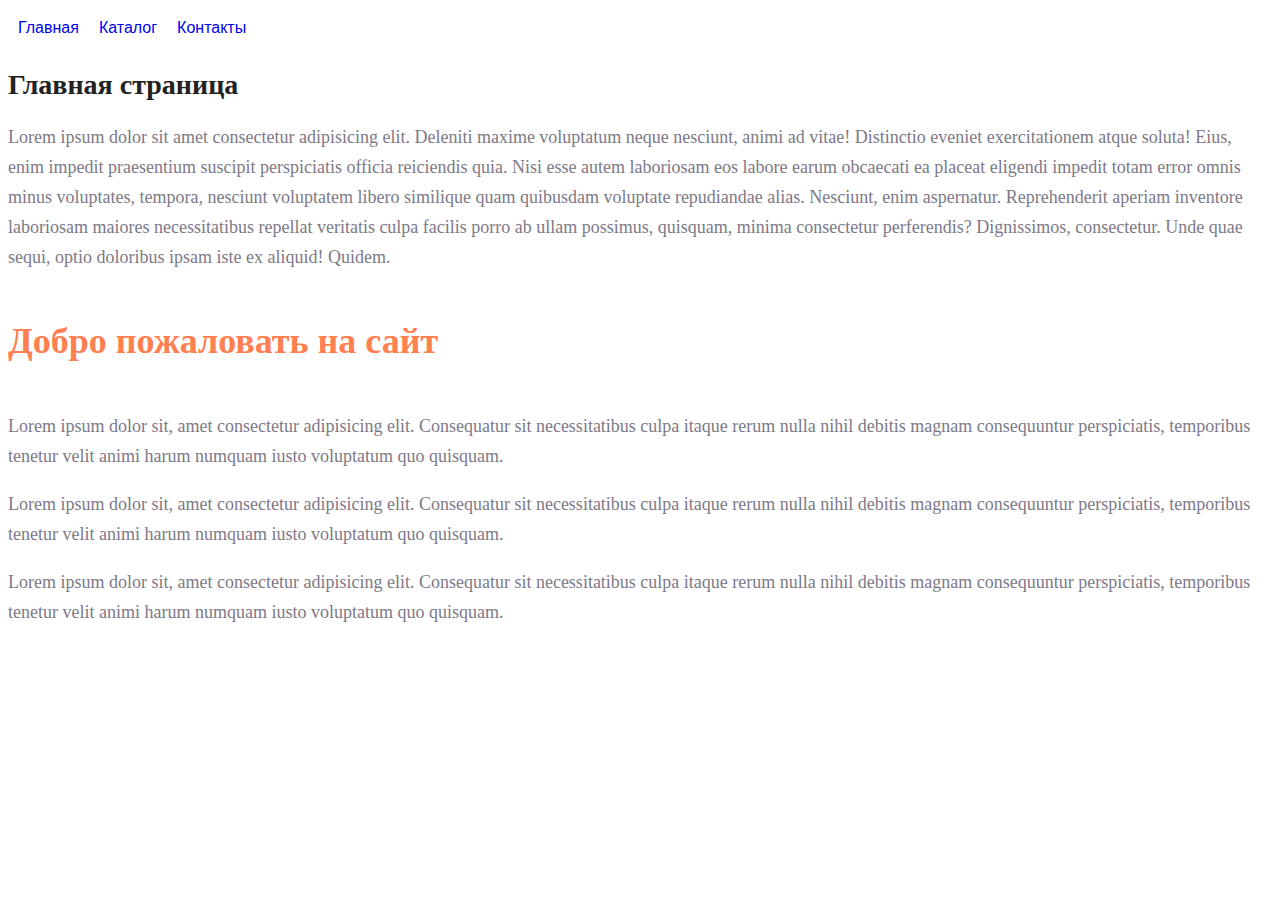
<file: base_project/index.html>
<!DOCTYPE html>
<html lang="en">
<head>
    <meta charset="UTF-8">
    <meta name="viewport" content="width=device-width, initial-scale=1.0">
    <link rel = "stylesheet" href = "./css/style.css">
    <title>Домашнее задание к семинару 2</title>
</head>
<body>
    <nav>
        <li class = "link"><a href="index.html">Главная</a></li>
        <li class = "link"><a href="./catalog/catalog.html">Каталог</a></li>
        <li class = "link"><a href="./contacts/contacts.html">Контакты</a></li>
    </nav>
    <h1 class = "header1">Главная страница</h1>
    <p class="paragraph">Lorem ipsum dolor sit amet consectetur adipisicing elit. Deleniti maxime voluptatum neque nesciunt, animi ad vitae! Distinctio eveniet exercitationem atque soluta! Eius, enim impedit praesentium suscipit perspiciatis officia reiciendis quia.
    Nisi esse autem laboriosam eos labore earum obcaecati ea placeat eligendi impedit totam error omnis minus voluptates, tempora, nesciunt voluptatem libero similique quam quibusdam voluptate repudiandae alias. Nesciunt, enim aspernatur.
    Reprehenderit aperiam inventore laboriosam maiores necessitatibus repellat veritatis culpa facilis porro ab ullam possimus, quisquam, minima consectetur perferendis? Dignissimos, consectetur. Unde quae sequi, optio doloribus ipsam iste ex aliquid! Quidem.</p>
    <h2 class = "header2">Добро пожаловать на сайт</h2>
    <p class="paragraph">Lorem ipsum dolor sit, amet consectetur adipisicing elit. Consequatur sit necessitatibus culpa itaque rerum nulla nihil debitis magnam consequuntur perspiciatis, temporibus tenetur velit animi harum numquam iusto voluptatum quo quisquam.</p>
    <p class="paragraph">Lorem ipsum dolor sit, amet consectetur adipisicing elit. Consequatur sit necessitatibus culpa itaque rerum nulla nihil debitis magnam consequuntur perspiciatis, temporibus tenetur velit animi harum numquam iusto voluptatum quo quisquam.</p>
    <p class="paragraph">Lorem ipsum dolor sit, amet consectetur adipisicing elit. Consequatur sit necessitatibus culpa itaque rerum nulla nihil debitis magnam consequuntur perspiciatis, temporibus tenetur velit animi harum numquam iusto voluptatum quo quisquam.</p>
</body>
</html>
</file>
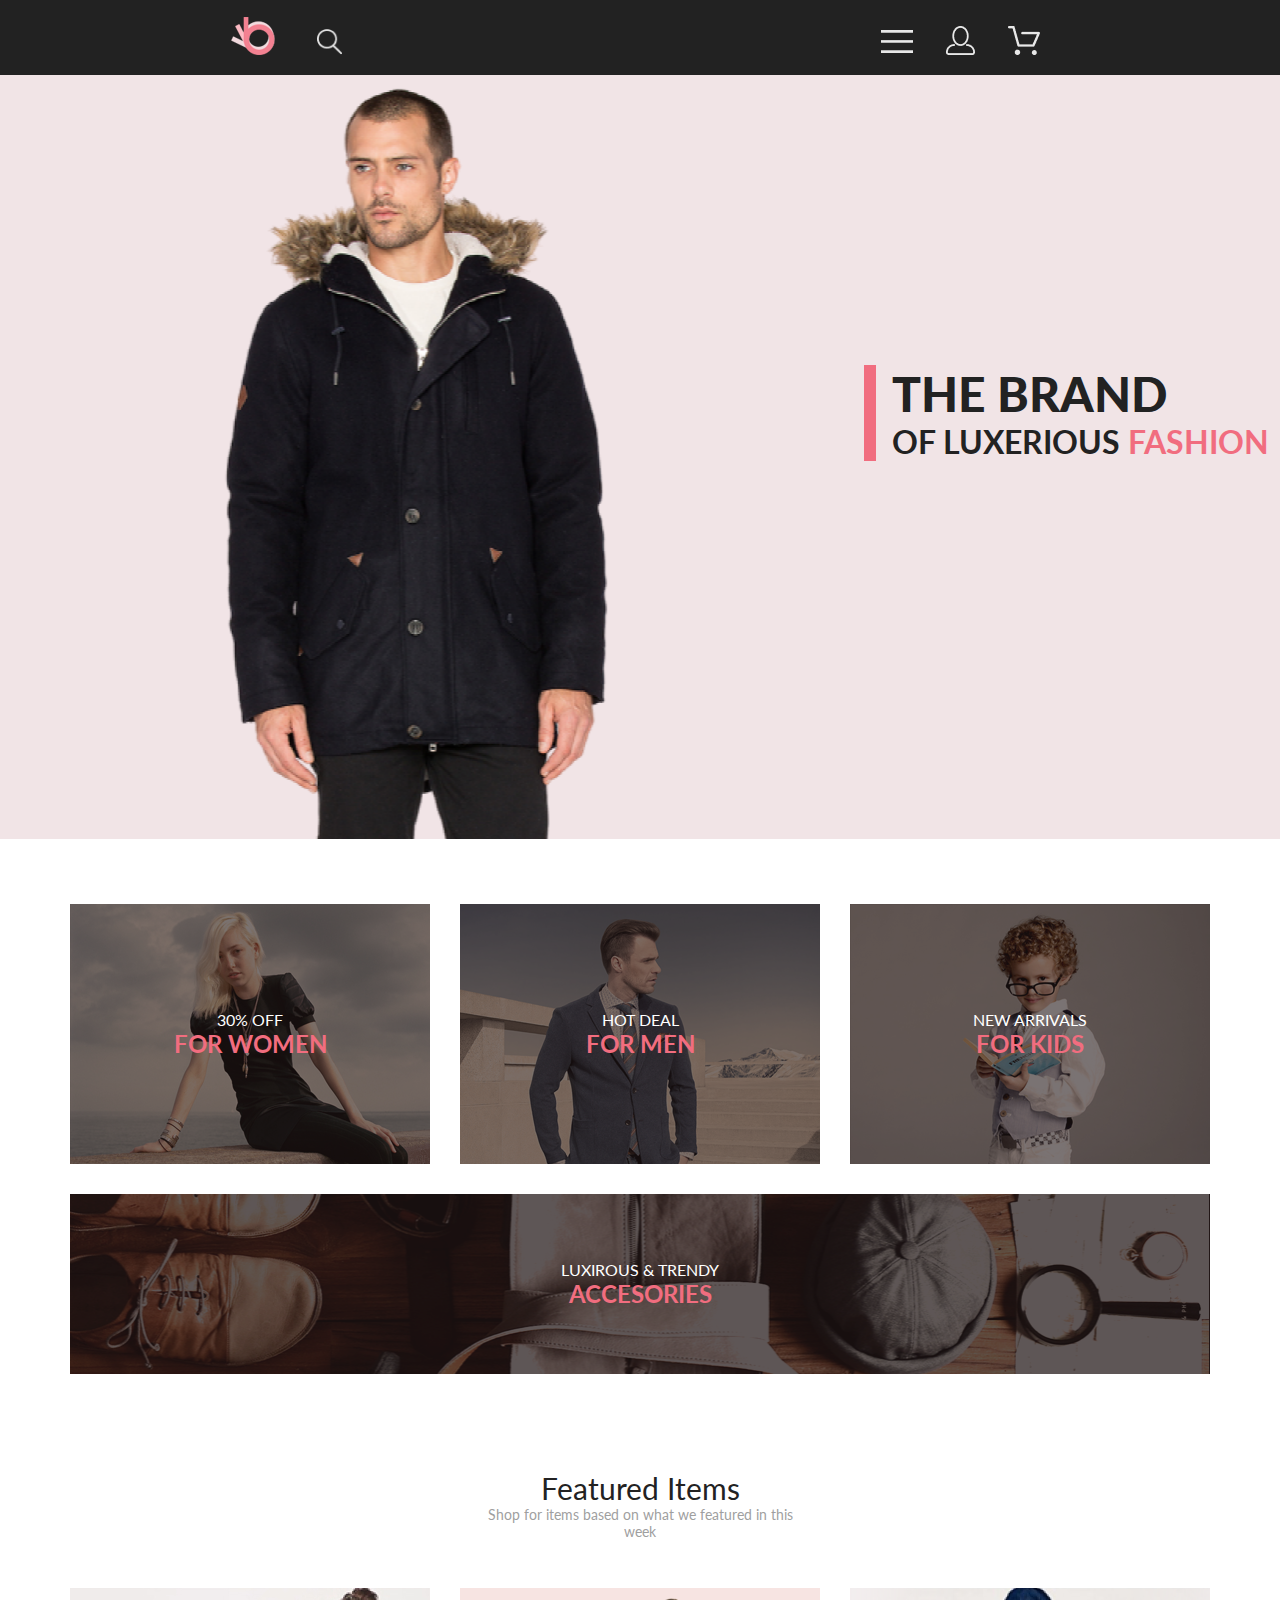
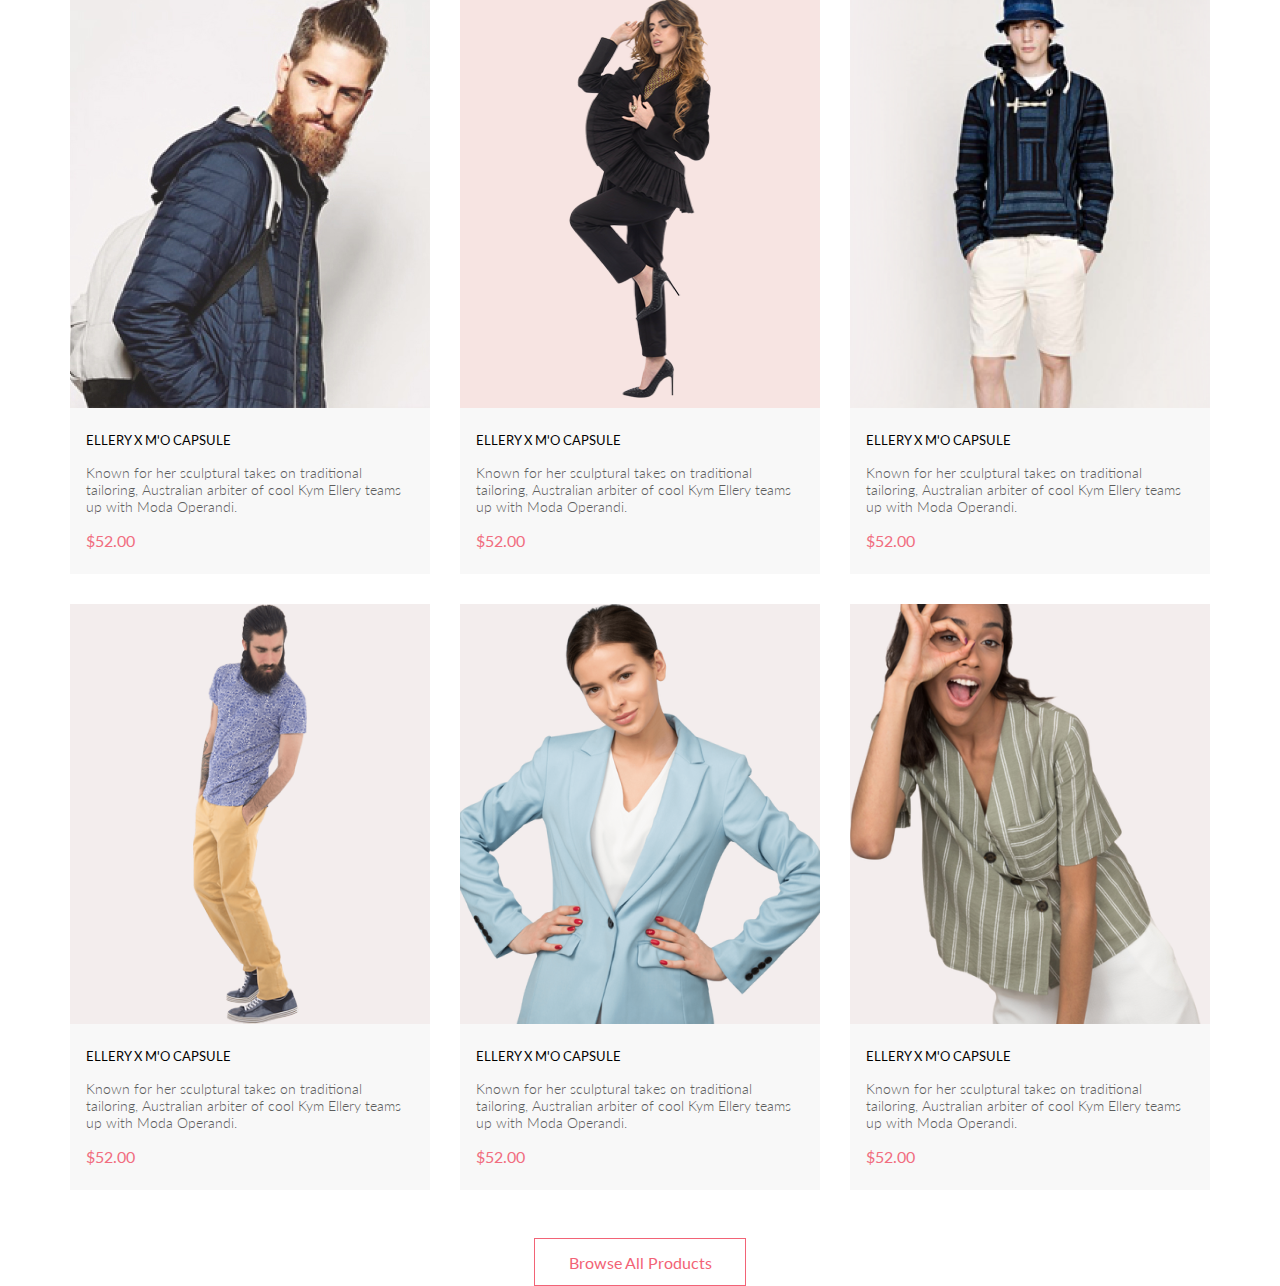
<file: DigitalMarketing/index.html>
<!DOCTYPE html>
<html lang="en">
<head>
    <meta charset="UTF-8">
    <meta name="viewport" content="width=device-width, initial-scale=1.0">
    <link rel = "stylesheet" href = "./css/styles.css">
    <link href='https://fonts.googleapis.com/css?family=Lato:400,700' rel='stylesheet' type='text/css'>

    <title>Digital Marketing</title>
</head>
<body>
    <div class = "menu">
        <div class = "menu_left_group">
            <img class = "menu_logo" src = "./img/menu-logo.png">
            <img class = "menu_loupe" src = "./img/menu-loupe.png">            
        </div>
        <div class = "menu_right_group">
            <img class = "menu_button" src = "./img/menu-button.png">
        </div>

    </div>
    <header class = "header">
        <img class = "header_logo" src = "./img/header_logo.png">
        <div class = "header_title">
            <h1 class = "header_title_large_text">
                THE BRAND
            </h1>
            <h1 class = "header_title_small_text">
                OF LUXERIOUS <span class = "header_title_small_text_colored">FASHION</span>
            </h1>
        </div>
    </header>
    <div class = "cards">
        <div class = "card">
            <img class = "small_card_img" src = "./img/card1.png">
            <div class = "card_title">
                <h2 class = "card_title_text_small">30% OFF</h2>
                <h2 class = "card_title_text_large">FOR WOMEN</h2> 
            </div>
        </div>
        <div class = "card">
            <img class = "small_card_img" src = "./img/card2.png">
            <div class = "card_title">
                <h2 class = "card_title_text_small">HOT DEAL</h2>
                <h2 class = "card_title_text_large">FOR MEN</h2> 
            </div>      
        </div>
        <div class = "card">
            <img class = "small_card_img" src = "./img/card3.png">
            <div class = "card_title">
                <h2 class = "card_title_text_small">NEW ARRIVALS</h2>
                <h2 class = "card_title_text_large">FOR KIDS</h2> 
            </div> 
        </div>
        <div class = "bottom card">
            <img class = "large_card_img" src = "./img/card4.png">
            <div class = "card_title">
                <h2 class = "card_title_text_small">LUXIROUS & TRENDY</h2>
                <h2 class = "card_title_text_large">ACCESORIES</h2> 
            </div> 
        </div>
    </div>
    <div class = "featured_items">
        <h2 class = "featured_items_large_text">Featured Items</h2>
        <h2 class = "featured_items_small_text">Shop for items based on what we featured in this week</h2>
    </div>
    <div class = "items">
        <div>
            <div class = "item_image">
                <img src = "./img/item1.jpg">
            </div>
            <div class = "item_description">
                <h2 class = "item_description_title">ELLERY X M'O CAPSULE</h2>
                <h2 class = "item_description_text">Known for her sculptural takes on traditional tailoring, Australian arbiter of cool Kym Ellery teams up with Moda Operandi.</h2>
                <h2 class = "item_description_price">$52.00</h2>
            </div>
        </div>
        <div>
            <div class = "item_image">
                <img src = "./img/item2.png">
            </div>
            <div class = "item_description">
                <h2 class = "item_description_title">ELLERY X M'O CAPSULE</h2>
                <h2 class = "item_description_text">Known for her sculptural takes on traditional tailoring, Australian arbiter of cool Kym Ellery teams up with Moda Operandi.</h2>
                <h2 class = "item_description_price">$52.00</h2>
            </div>
        </div>
        <div>
            <div class = "item_image">
                <img src = "./img/item3.png">
            </div>
            <div class = "item_description">
                <h2 class = "item_description_title">ELLERY X M'O CAPSULE</h2>
                <h2 class = "item_description_text">Known for her sculptural takes on traditional tailoring, Australian arbiter of cool Kym Ellery teams up with Moda Operandi.</h2>
                <h2 class = "item_description_price">$52.00</h2>
            </div>
        </div>
        <div>
            <div class = "item_image">
                <img src = "./img/item4.png">
            </div>
            <div class = "item_description">
                <h2 class = "item_description_title">ELLERY X M'O CAPSULE</h2>
                <h2 class = "item_description_text">Known for her sculptural takes on traditional tailoring, Australian arbiter of cool Kym Ellery teams up with Moda Operandi.</h2>
                <h2 class = "item_description_price">$52.00</h2>
            </div>
        </div>
        
        <div>
            <div class = "item_image">
                <img src = "./img/item5.png">
            </div>
            <div class = "item_description">
                <h2 class = "item_description_title">ELLERY X M'O CAPSULE</h2>
                <h2 class = "item_description_text">Known for her sculptural takes on traditional tailoring, Australian arbiter of cool Kym Ellery teams up with Moda Operandi.</h2>
                <h2 class = "item_description_price">$52.00</h2>
            </div>
        </div>
        <div>
            <div class = "item_image">
                <img src = "./img/item6.png">
            </div>
            <div class = "item_description">
                <h2 class = "item_description_title">ELLERY X M'O CAPSULE</h2>
                <h2 class = "item_description_text">Known for her sculptural takes on traditional tailoring, Australian arbiter of cool Kym Ellery teams up with Moda Operandi.</h2>
                <h2 class = "item_description_price">$52.00</h2>
            </div>
        </div>
    </div>
    <button class = "browse">Browse All Products</button>
</body>
</html>
</file>
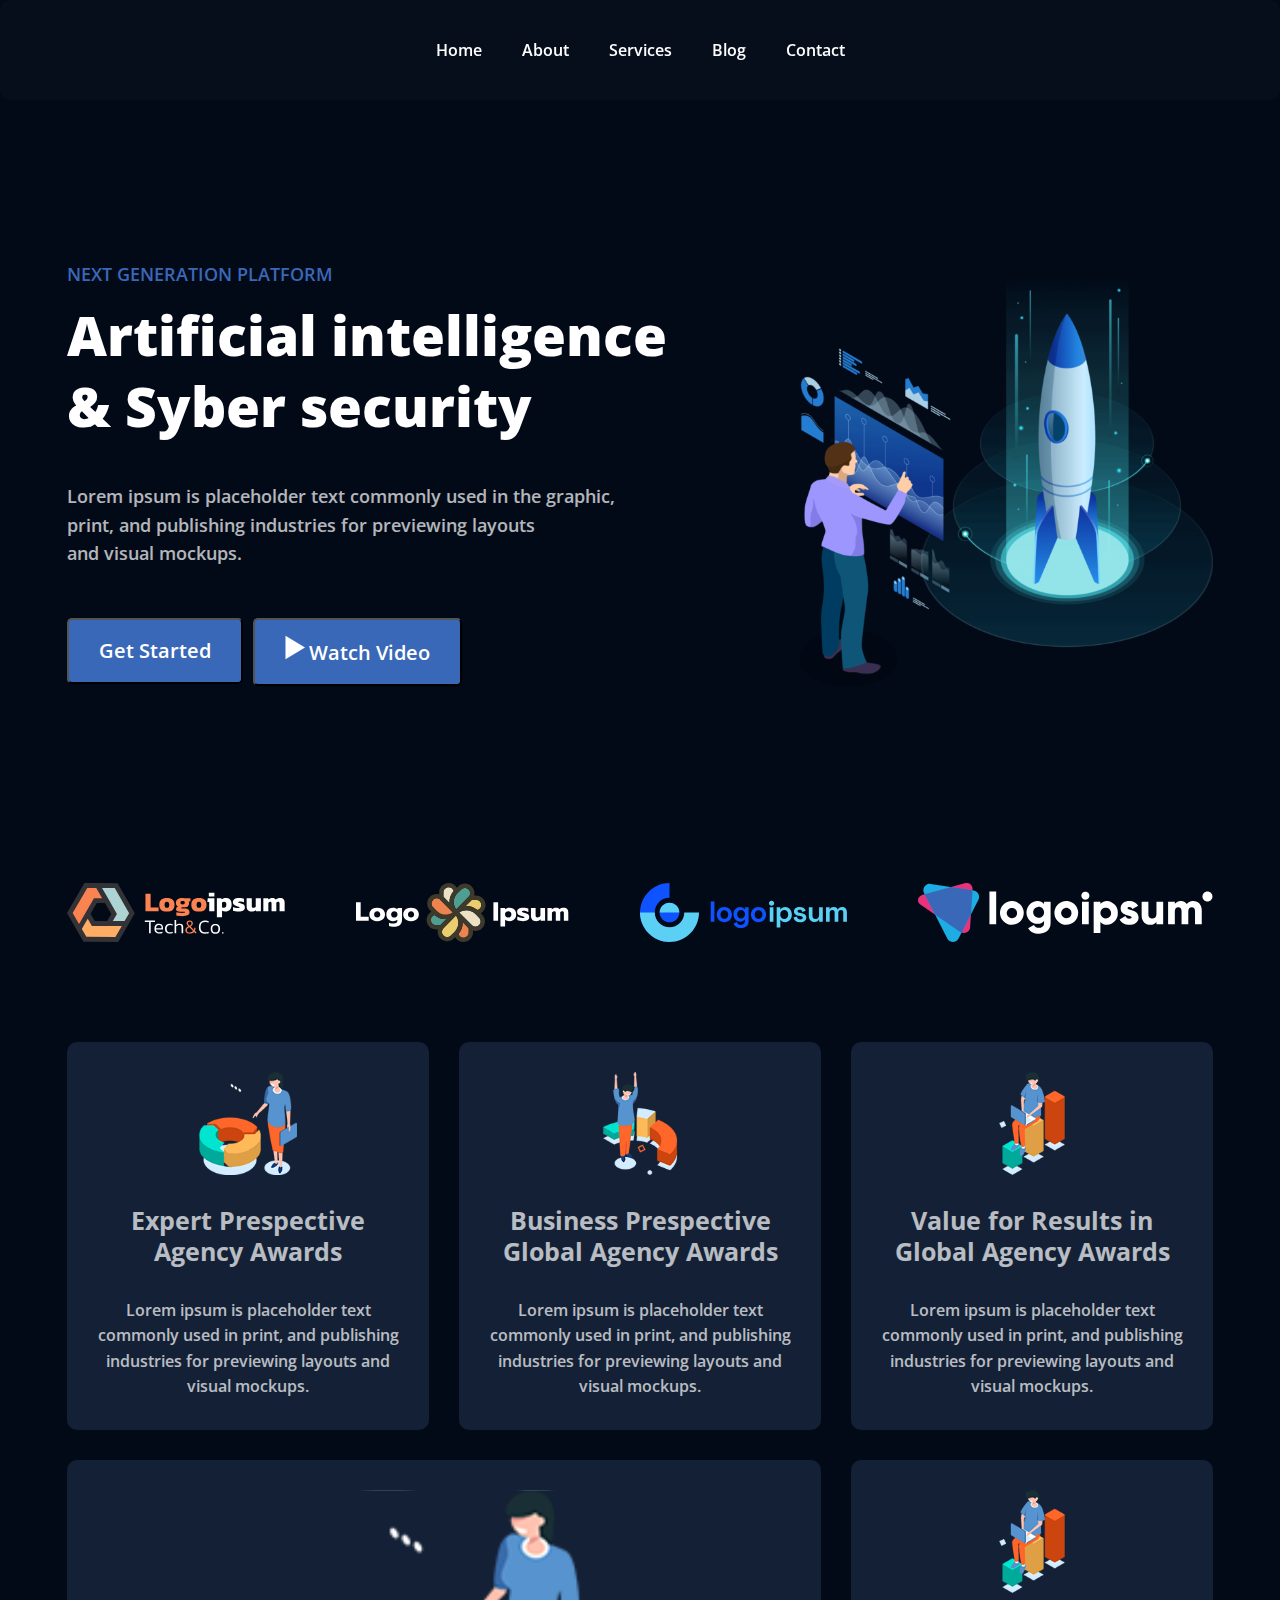
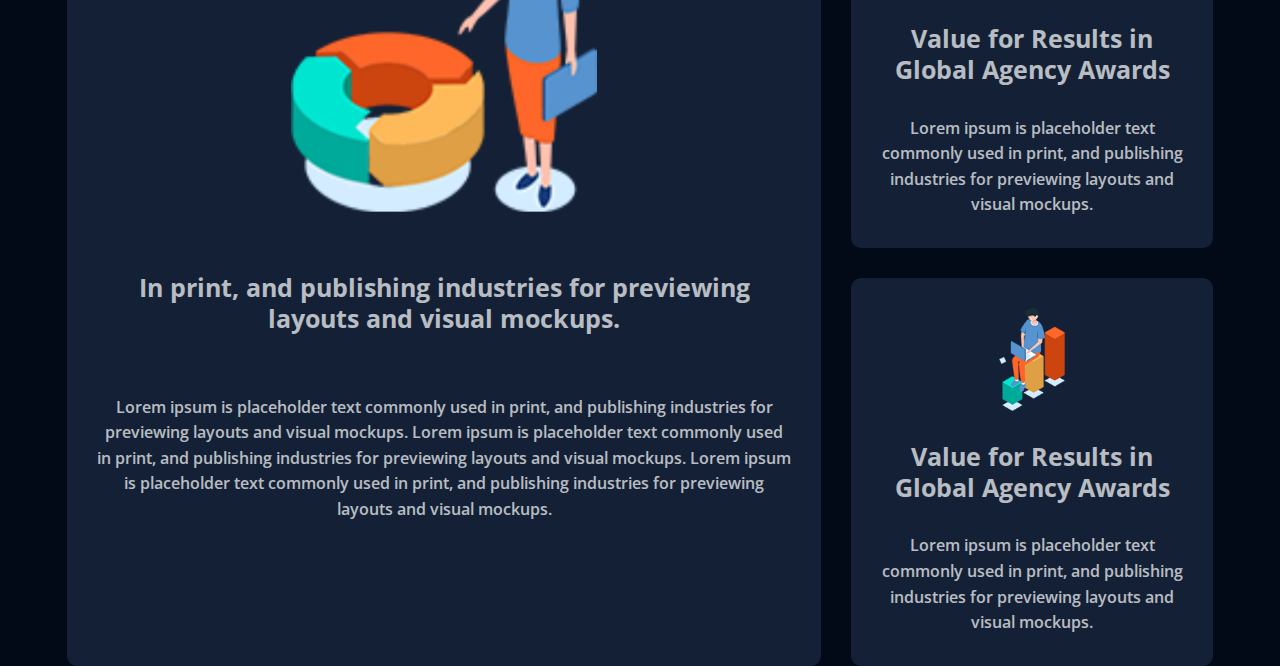
<file: Workshop3/index.html>
<!DOCTYPE html>
<html lang="en">
<head>
    <meta charset="UTF-8">
    <meta name="viewport" content="width=device-width, initial-scale=1.0">
    <link rel = "stylesheet" href = ".\css\style.css">
    <link href="https://fonts.googleapis.com/css?family=Open+Sans:400,600,300" rel="stylesheet" type="text/css">
    <title>Семинар 4</title>
</head>
<body>
    <header class = "header">
            <a class = "nav_item" href = "#">Home</a>
            <a class = "nav_item" href = "#">About</a>
            <a class = "nav_item" href = "#">Services</a>
            <a class = "nav_item" href = "#">Blog</a>
            <a class = "nav_item" href = "#">Contact</a>
    </header>
    <div class = "content_centering"> 
        <div class = "content">    
            <div class = "main_content"> 
                <div class = "left_column">
                    <div class = "bla_bla_bla">
                        next generation platform
                    </div>
                    <div class = "title">
                        <p>Artificial intelligence</p>
                        <p>& Syber security</p>
                    </div>
                    <div class = "text">
                        <p>Lorem ipsum is placeholder text commonly used in the graphic,</p>
                        <p>print, and publishing industries for previewing layouts</p>
                        <p>and visual mockups.</p>
                    </div>
                    <div class = "buttons">
                        <button class = "button">
                            <span class = "button_text">Get Started</span>
                        </button>
                        <button class = "button">
                            <img src = "./img/button.svg">
                            <span class = "button_text">Watch Video</span>
                        </button>
                    </div>
                </div>
                <div class = "rocket">
                    <img src = "./img/Rocket.svg">
                </div>
            </div>
            
            <div class = "footer">
                <img src = "./img/logo1.svg">
                <img src = "./img/logo2.svg">
                <img src = "./img/logo3.svg">
                <img src = "./img/logo4.svg">
            </div>

            <div class = "cards">
                <div class = "small_card">
                    <img class = "small_card_image" src = "./img/Card1.svg">
                    <h2 class = "small_card_title">
                        Expert Prespective Agency Awards
                    </h2>
                    <p class = "small_card_text">
                        Lorem ipsum is placeholder text commonly used in print, and publishing industries for previewing layouts and visual mockups.
                    </p>
                </div>
                <div class = "small_card">
                    <img class = "small_card_image" src = "./img/Card2.svg">
                    <h2 class = "small_card_title">
                        Business Prespective Global Agency Awards
                    </h2>
                    <p class = "small_card_text">
                        Lorem ipsum is placeholder text commonly used in print, and publishing industries for previewing layouts and visual mockups.
                    </p>
                </div>
                <div class = "small_card">
                    <img class = "small_card_image" src = "./img/Card3.svg">
                    <h2 class = "small_card_title">
                        Value for Results in Global Agency Awards
                    </h2>
                    <p class = "small_card_text">
                        Lorem ipsum is placeholder text commonly used in print, and publishing industries for previewing layouts and visual mockups.
                    </p>
                </div>
                <div class = "small_card">
                    <img class = "small_card_image" src = "./img/Card3.svg">
                    <h2 class = "small_card_title">
                        Value for Results in Global Agency Awards
                    </h2>
                    <p class = "small_card_text">
                        Lorem ipsum is placeholder text commonly used in print, and publishing industries for previewing layouts and visual mockups.
                    </p>
                </div>
                <div class = "small_card">
                    <img class = "small_card_image" src = "./img/Card3.svg">
                    <h2 class = "small_card_title">
                        Value for Results in Global Agency Awards
                    </h2>
                    <p class = "small_card_text">
                        Lorem ipsum is placeholder text commonly used in print, and publishing industries for previewing layouts and visual mockups.
                    </p>
                </div>                
                <div class = "large_card">
                    <img class = "large_card_image" src ="./img/Card1.svg">
                    <h2 class = "large_card_title">In print, and publishing industries for previewing layouts and visual mockups.</h2>
                    <p class = "large_card_text">Lorem ipsum is placeholder text commonly used in print, and publishing industries for previewing layouts and visual mockups. Lorem ipsum is placeholder text commonly used in print, and publishing industries for previewing layouts and visual mockups. Lorem ipsum is placeholder text commonly used in print, and publishing industries for previewing layouts and visual mockups.</p>
                </div>
            </div>
        </div>
    </div>

</body>
</html>
</file>
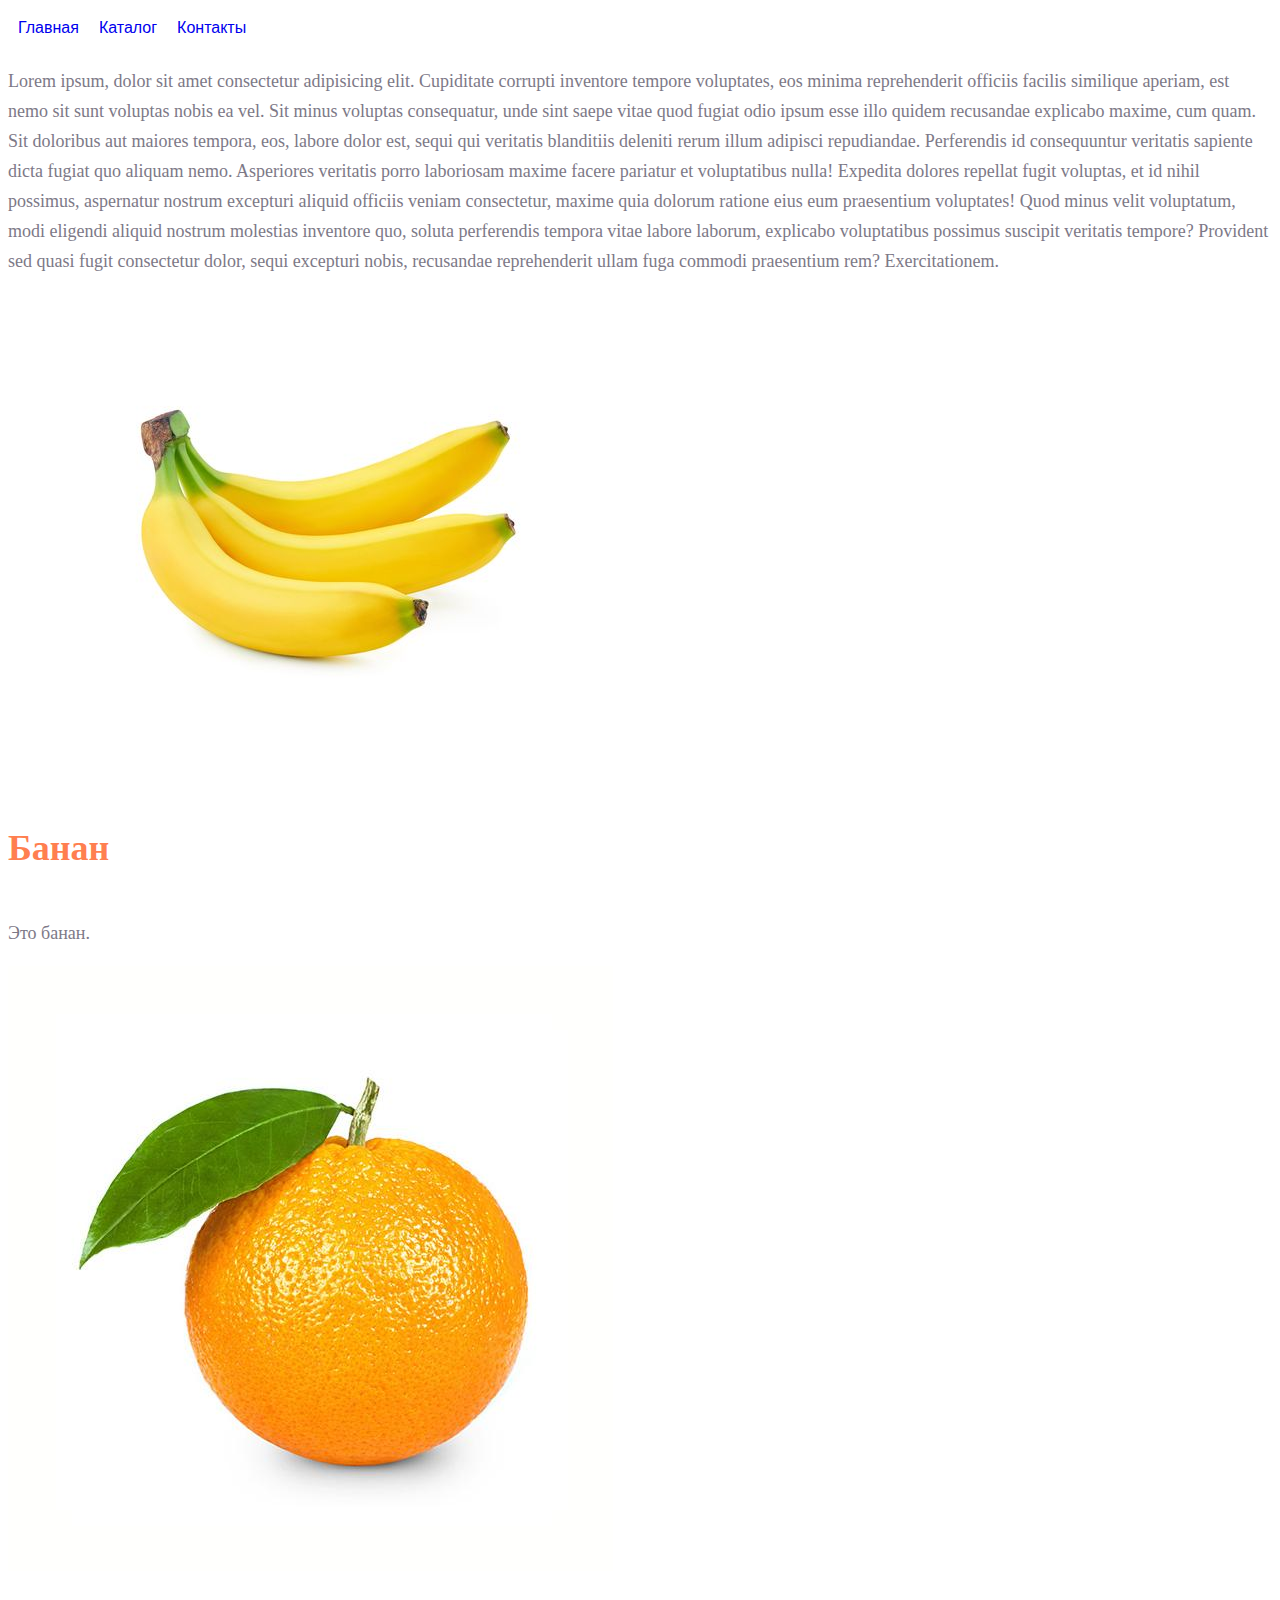
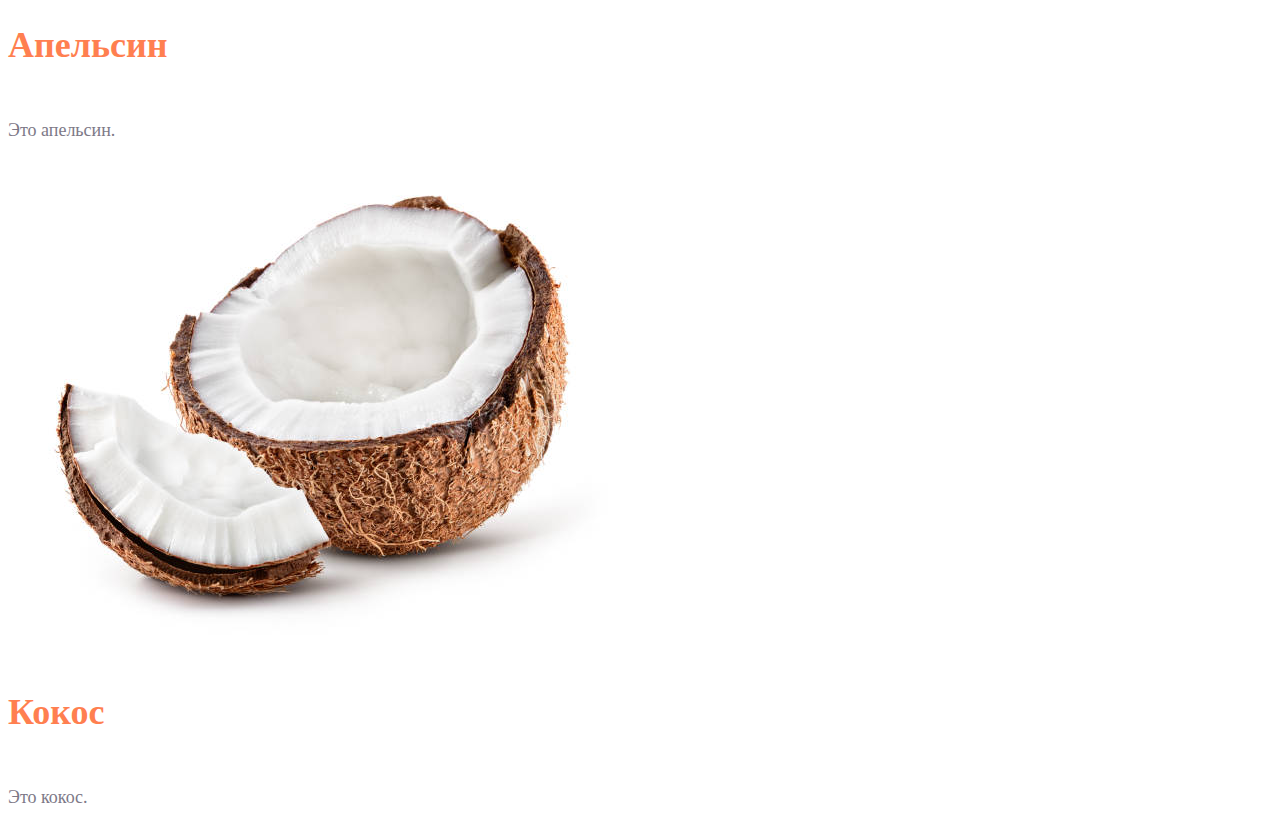
<file: base_project/catalog/catalog.html>
<!DOCTYPE html>
<html lang="en">
<head>
    <meta charset="UTF-8">
    <meta name="viewport" content="width=device-width, initial-scale=1.0">
    <link rel = "stylesheet" href = "../css/style.css">
    <title>Домашнее задание к семинару 2</title>
</head>
<body>
    <nav>
        <li class = "link"><a href="../index.html">Главная</a></li>
        <li class = "link"><a href="catalog.html">Каталог</a></li>
        <li class = "link"><a href="../contacts/contacts.html">Контакты</a></li>
    </nav>
    <p class="paragraph">Lorem ipsum, dolor sit amet consectetur adipisicing elit. Cupiditate corrupti inventore tempore voluptates, eos minima reprehenderit officiis facilis similique aperiam, est nemo sit sunt voluptas nobis ea vel. Sit minus voluptas consequatur, unde sint saepe vitae quod fugiat odio ipsum esse illo quidem recusandae explicabo maxime, cum quam. Sit doloribus aut maiores tempora, eos, labore dolor est, sequi qui veritatis blanditiis deleniti rerum illum adipisci repudiandae. Perferendis id consequuntur veritatis sapiente dicta fugiat quo aliquam nemo. Asperiores veritatis porro laboriosam maxime facere pariatur et voluptatibus nulla! Expedita dolores repellat fugit voluptas, et id nihil possimus, aspernatur nostrum excepturi aliquid officiis veniam consectetur, maxime quia dolorum ratione eius eum praesentium voluptates! Quod minus velit voluptatum, modi eligendi aliquid nostrum molestias inventore quo, soluta perferendis tempora vitae labore laborum, explicabo voluptatibus possimus suscipit veritatis tempore? Provident sed quasi fugit consectetur dolor, sequi excepturi nobis, recusandae reprehenderit ullam fuga commodi praesentium rem? Exercitationem.</p>
    <img src = "../img/banana.jpg">
    <br>
    <h2 class = "header2">Банан</h2>
    <p class="paragraph">Это банан.</p>
    <img src = "../img/apelsin.jpg">
    <br>
    <h2 class = "header2">Апельсин</h2>
    <p class="paragraph">Это апельсин.</p>
    <img src = "../img/cocoa.jpg">
    <br>
    <h2 class = "header2">Кокос</h2>
    <p class="paragraph">Это кокос.</p>
</body>
</html>
</file>
<file: base_project/css/style.css>
a {
    text-decoration: none;
}

nav {
    display: flex;
    flex-direction: row;
    font-family: Arial, Helvetica, sans-serif;
    font-size: medium;
}

.link {
    color:cornflowerblue;;
    font-size: 16px;
    line-height: 20px;
    list-style-type: none;
    margin: 10px;
}

.header1 {
    color: #222222;
    font-size: 28px;
    line-height: 36px;
    font-weight: bold;
}

.header2{
color: coral;
font-style: normal;
font-weight: 700;
font-size: 36px;
line-height: 80px;
}

.paragraph {
font-style: normal;
font-weight: 300;
font-size: 18px;
line-height: 30px;
color: #7D7987
}
</file>
<file: DigitalMarketing/css/styles.css>
@media (min-width: 1140px){
    *{
        padding: 0;
        margin: 0;
    }
    
    .menu{
        width: 100%;
        height: 55px;
        padding-bottom: 20px;
        background-color: #222;
        display: flex;
        flex-direction: row;
        justify-content: space-between;
        align-items: end;
    }
    
    .menu_left_group{
        display: inline-flex;
        flex-direction: row;
        gap: 41px;
        align-items: end;
        margin-left: 231px;;
    }
    
    .menu_right_group{
        display: inline-flex;
        flex-direction: row;
        align-items: end;
        margin-right: 240px;;
    }
    
    .menu_logo{
        width: 44px;
        height: 38px;
    }
    
    .menu_loupe{
        width: 26px;
        height: 26px;
    }
    
    .menu_button{
        width: 159px;
        height: 29px;
    }
    
    .header{
        width: 100%;
        background-color: #F1E4E6;
        display: flex;
        flex-direction: row;
        justify-content: flex-start;
        align-items: start;
        margin-bottom: 65px;
    }
    
    .header_logo{
        width: 800px;
        height: 764px;
    }
    
    .header_title{
        border-left: 12px solid #F16D7F;
        margin-left: 64px;
        margin-top: 290px;
        padding-left: 16px;
    }
    
    .header_title_large_text{
        color: #222;
        font-family: "Lato";
        font-size: 48px;
        font-style: normal;
        font-weight: 900;
        line-height: normal;
    }
    
    .header_title_small_text{
        color: #222;
        font-family: "Lato";
        font-size: 32px;
        font-style: normal;
        font-weight: 700;
        line-height: normal;
    }
    
    .header_title_small_text_colored{
        color: #F16D7F;
    }
    
    .cards{
        display: grid;
        grid-template-columns: 360px 360px 360px;
        gap: 30px;
        width: 1140px;
        margin-left: auto;
        margin-right: auto;
    
    }
    
    .card{
        display: inline-flex;
        justify-content: center;
        align-items: center;
        background-color: rgba(33, 22, 22);;
    }
    
    .bottom{
        grid-column: 1 / 4;
    }
    
    .small_card_img{
        opacity: 0.4;
        width: 360px;
    }
    .large_card_img{
        opacity: 0.4;
        width: 1140px;
    }
    
    .card_title{
        position: absolute;
        z-index: 2;
    }
    
    .card_title_text_small{
        color: #FFF;
        text-align: center;
        font-family: "Lato";
        font-size: 16px;
        font-style: normal;
        font-weight: 400;
        line-height: normal;
    }
    
    .card_title_text_large{
        color: #F16D7F;
        text-align: center;
        font-family: "Lato";
        font-size: 24px;
        font-style: normal;
        font-weight: 700;
        line-height: normal;
    }
    
    .featured_items{
        width: 340px;
        margin-left: auto;
        margin-right: auto;
        margin-top: 96px;
        margin-bottom: 48px;
    }
    
    .featured_items_large_text{
        color: #222;
        text-align: center;
        font-family: "Lato";
        font-size: 30px;
        font-style: normal;
        font-weight: 400;
        line-height: normal;
    }
    
    .featured_items_small_text{
        color: #9F9F9F;
        text-align: center;
        font-family: "Lato";
        font-size: 14px;
        font-style: normal;
        font-weight: 400;
        line-height: normal;
    }

    .items{
        display: grid;
        grid-template-columns: 360px 360px 360px;
        gap: 30px;
        width: 1140px;
        margin-left: auto;
        margin-right: auto;
    
    }
    
    .item_image{
        width: 360px;
        height: 420px;
        background-color: #F7E4E2;
        display: flex;
        justify-content: center;
        align-items: center;
    }
    
    .item_description{
        display: flex;
        width: 328px;
        padding: 24px 16px;
        flex-direction: column;
        justify-content: center;
        align-items: flex-start;
        gap: 16px;
        background-color: #F8F8F8;;
    }
    
    .item_description_title{
        color: #000;
        font-family: "Lato";
        font-size: 13px;
        font-style: normal;
        font-weight: 400;
        line-height: normal;
    }
    
    .item_description_text{
        color: #5D5D5D;
        font-family: "Lato";
        font-size: 14px;
        font-style: normal;
        font-weight: 300;
        line-height: normal;
    }
    
    .item_description_price{
        color: #F16D7F;
        font-family: "Lato";
        font-size: 16px;
        font-style: normal;
        font-weight: 400;
        line-height: normal;
    }
    
    .browse{
        display: block;
        width: 212px;
        height: 48px;
        margin-top: 48px;
        margin-left: auto;
        margin-right: auto;
        color: #F26376;
        border: 1px solid #F26376;
        background-color: #FFF;
        font-family: "Lato";
        font-size: 16px;
        font-style: normal;
        font-weight: 400;
        line-height: normal;
    }
}

@media (min-width: 768px) and (max-width: 1139px){
    *{
        padding: 0;
        margin: 0;
    }
    .menu{
        width: 100%;
        height: 55px;
        padding-bottom: 20px;
        background-color: #222;
        display: flex;
        flex-direction: row;
        justify-content: space-between;
        align-items: end;
    }
    .menu_left_group{
        display: inline-flex;
        flex-direction: row;
        gap: 41px;
        align-items: end;
        margin-left: 32px;;
    }
    .menu_right_group{
        display: inline-flex;
        flex-direction: row;
        align-items: end;
        margin-right: 41px;;
    }
    .menu_logo{
        width: 44px;
        height: 38px;
    }
    .menu_loupe{
        width: 26px;
        height: 26px;
    }
    .menu_button{
        width: 159px;
        height: 29px;
    }
    .header{
        width: 100%;
        background-color: #F1E4E6;
        display: flex;
        flex-direction: row;
        justify-content: flex-start;
        align-items: start;
        margin-bottom: 65px;
    }
    .header_logo{
        width: 386px;
        height: 368px;
    }
    .header_title{
        border-left: 12px solid #F16D7F;
        margin-left: 39px;
        margin-top: 138px;
        padding-left: 16px;
    }

    .header_title_large_text{
        color: #222;
        font-family: 'Lato';
        font-size: 48px;
        font-style: normal;
        font-weight: 900;
        line-height: normal;
    }
    
    .header_title_small_text{
        color: #222;
        font-family: 'Lato';
        font-size: 24px;
        font-style: normal;
        font-weight: 700;
        line-height: normal;
    }
    
    .header_title_small_text_colored{
        color: #F16D7F;
    }
    .cards{
        display: grid;
        grid-template-columns: 232px 232px 232px;
        gap: 20px;
        width: 736px;
        margin-left: auto;
        margin-right: auto;
    }
    .card{
        display: inline-flex;
        justify-content: center;
        align-items: center;
        background-color: rgba(33, 22, 22);;
    }
    .bottom{
        grid-column: 1 / 4;
    }
    .small_card_img{
        opacity: 0.4;
        width: 232px;
    }
    .large_card_img{
        opacity: 0.4;
        width: 736px;
    }
    
    .card_title{
        position: absolute;
        z-index: 2;
    }
    
    .card_title_text_small{
        color: #FFF;
        text-align: center;
        font-family: 'Lato';
        font-size: 16px;
        font-style: normal;
        font-weight: 400;
        line-height: normal;
    }
    
    .card_title_text_large{
        color: #F16D7F;
        text-align: center;
        font-family: 'Lato';
        font-size: 24px;
        font-style: normal;
        font-weight: 700;
        line-height: normal;
    }
    .featured_items{
        width: 340px;
        margin-left: auto;
        margin-right: auto;
        margin-top: 109px;
        margin-bottom: 73px;
    }
    .featured_items_large_text{
        color: #222;
        text-align: center;
        font-family: 'Lato';
        font-size: 30px;
        font-style: normal;
        font-weight: 400;
        line-height: normal;
    }
    
    .featured_items_small_text{
        color: #9F9F9F;
        text-align: center;
        font-family: 'Lato';
        font-size: 14px;
        font-style: normal;
        font-weight: 400;
        line-height: normal;
    }
    .items{
        display: grid;
        grid-template-columns: 360px 360px;
        gap: 16px;
        width: 736px;
        margin-left: auto;
        margin-right: auto;
    
    }
    .item_image{
        width: 360px;
        height: 420px;
        background-color: #F7E4E2;
        display: flex;
        justify-content: center;
        align-items: center;
    }
    
    .item_description{
        display: flex;
        width: 328px;
        padding: 24px 16px;
        flex-direction: column;
        justify-content: center;
        align-items: flex-start;
        gap: 16px;
        background-color: #F8F8F8;;
    }
    
    .item_description_title{
        color: #000;
        font-family: 'Lato';
        font-size: 13px;
        font-style: normal;
        font-weight: 400;
        line-height: normal;
    }
    
    .item_description_text{
        color: #5D5D5D;
        font-family: 'Lato';
        font-size: 14px;
        font-style: normal;
        font-weight: 300;
        line-height: normal;
    }
    
    .item_description_price{
        color: #F16D7F;
        font-family: 'Lato';
        font-size: 16px;
        font-style: normal;
        font-weight: 400;
        line-height: normal;
    }
    .browse{
        display: block;
        width: 212px;
        height: 48px;
        margin-top: 48px;
        margin-left: auto;
        margin-right: auto;
        color: #F26376;
        border: 1px solid #F26376;
        background-color: #FFF;
        font-family: 'Lato';
        font-size: 16px;
        font-style: normal;
        font-weight: 400;
        line-height: normal;
    }
}
</file>
